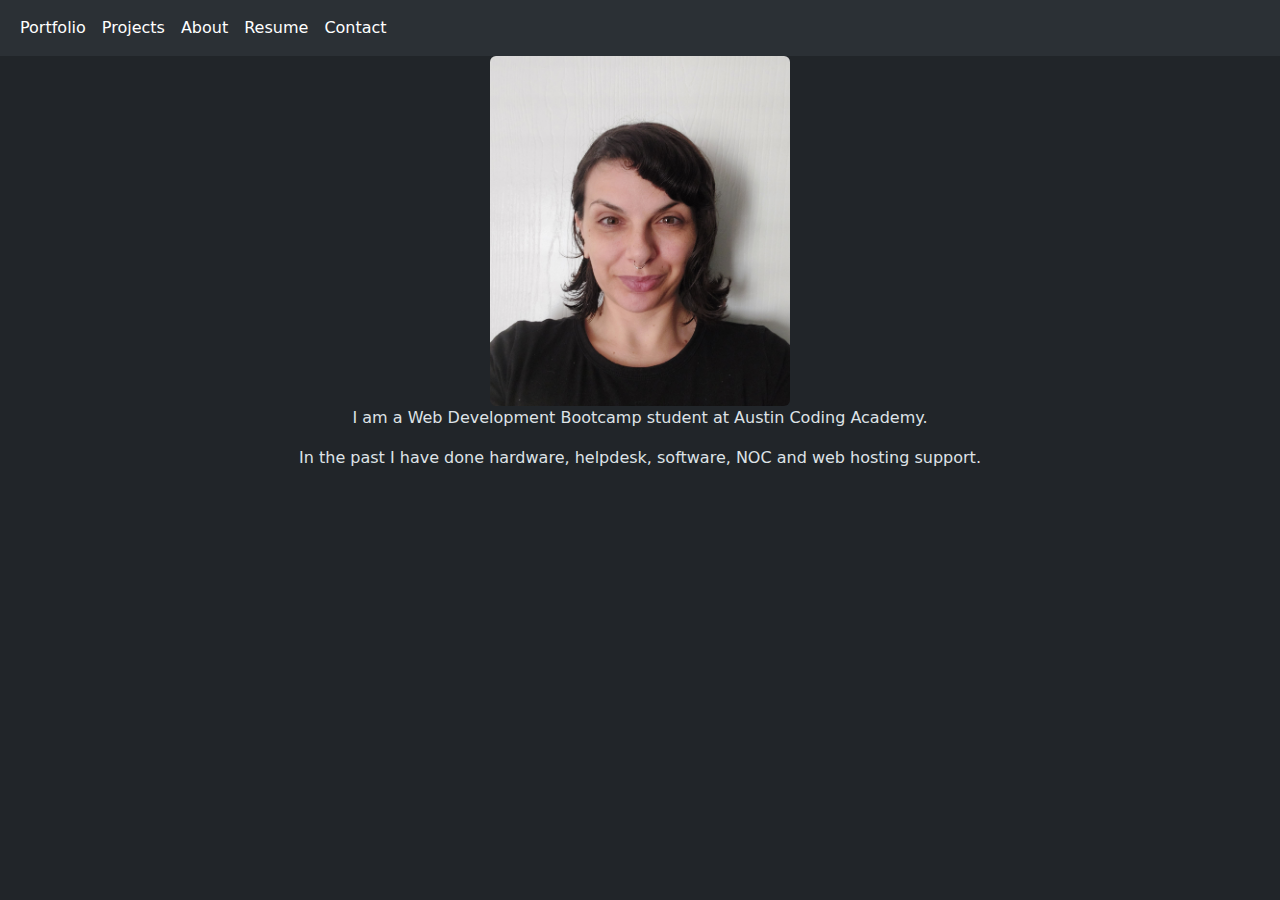
<file: about.html>
<!DOCTYPE html>
<html lang="en">
<head>
    <meta charset="UTF-8">
    <meta name="viewport" content="width=device-width, initial-scale=1.0">
    <link href="https://cdn.jsdelivr.net/npm/bootstrap@5.3.3/dist/css/bootstrap.min.css" rel="stylesheet" integrity="sha384-QWTKZyjpPEjISv5WaRU9OFeRpok6YctnYmDr5pNlyT2bRjXh0JMhjY6hW+ALEwIH" crossorigin="anonymous">
    <title>Landing page</title>
</head>
<body data-bs-theme="dark"">
    <header>
      <nav class="navbar navbar-expand-sm bg-body-tertiary" data-bs-theme="dark">
        <div class="container-fluid">
        <ul class="navbar-nav me-auto mb-2 mb-lg-0">
          <li class="nav-item">
            <a class="nav-link active" aria-current="page" href="https://nikopriko.github.io/portfolio-web-101/index.html">Portfolio</a>
           </li>
           <li class="nav-item">
            <a class="nav-link active" aria-current="page" href="https://nikopriko.github.io/portfolio-web-101/projects.html">Projects</a>
           </li>
           <li class="nav-item">
            <a class="nav-link active" aria-current="page" href="https://nikopriko.github.io/portfolio-web-101/about.html">About</a>
           </li>
          <li class="nav-item">
            <a class="nav-link active" aria-current="page" href="https://nikopriko.github.io/portfolio-web-101/resume.html">Resume</a>
           </li>
           <li class="nav-item">
             <a class="nav-link active" aria-current="page" href="https://nikopriko.github.io/portfolio-web-101/contact.html">Contact</a>
           </li>
          </ul>
        </div>
      </nav>
          
    </header>
  <div class="d-flex justify-content-center">  
   <div class="d-flex flex-column mb-3">
    <div class="d-flex justify-content-center">
      <img src="niko.jpg" height="350px" width="300px" class="rounded mx-auto d-block"> 
    </div>
      <article>
    <p class="d-flex justify-content-center">   
    I am a Web Development Bootcamp student at Austin Coding Academy.
    </p>
    <p class="d-flex justify-content-center">
    In the past I have done hardware, helpdesk, software, NOC and web hosting support.
    </p> 
   </article>
   </div> 
  </div>
</body>
</html>
</file>
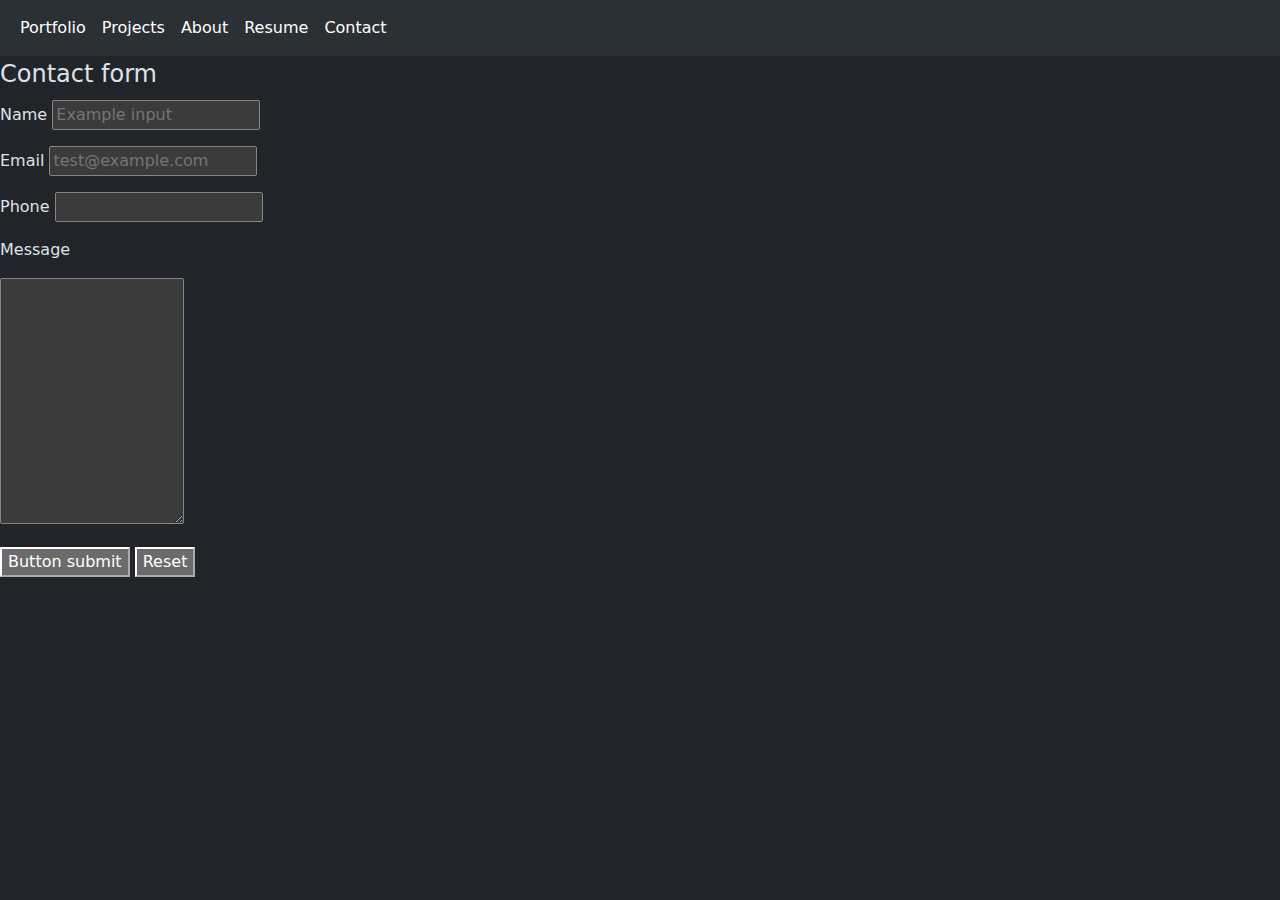
<file: contact.html>
<!DOCTYPE html>
<html lang="en">
<head>
    <meta charset="UTF-8">
    <meta name="viewport" content="width=device-width, initial-scale=1.0">
    <link href="https://cdn.jsdelivr.net/npm/bootstrap@5.3.3/dist/css/bootstrap.min.css" rel="stylesheet" integrity="sha384-QWTKZyjpPEjISv5WaRU9OFeRpok6YctnYmDr5pNlyT2bRjXh0JMhjY6hW+ALEwIH" crossorigin="anonymous">
    <title>Landing page</title>
</head>
<body data-bs-theme="dark"">
    <header>
      <nav class="navbar navbar-expand-sm bg-body-tertiary" data-bs-theme="dark">
        <div class="container-fluid">
        <ul class="navbar-nav me-auto mb-2 mb-lg-0">
          <li class="nav-item">
            <a class="nav-link active" aria-current="page" href="https://nikopriko.github.io/portfolio-web-101/index.html">Portfolio</a>
           </li>
           <li class="nav-item">
            <a class="nav-link active" aria-current="page" href="https://nikopriko.github.io/portfolio-web-101/projects.html">Projects</a>
           </li>
           <li class="nav-item">
            <a class="nav-link active" aria-current="page" href="https://nikopriko.github.io/portfolio-web-101/about.html">About</a>
           </li>
          <li class="nav-item">
            <a class="nav-link active" aria-current="page" href="https://nikopriko.github.io/portfolio-web-101/resume.html">Resume</a>
           </li>
           <li class="nav-item">
             <a class="nav-link active" aria-current="page" href="https://nikopriko.github.io/portfolio-web-101/contact.html">Contact</a>
           </li>
          </ul>
        </div>
      </nav>
    </header>
    <fieldset>
        <legend>Contact form</legend>
        <p>
            <label for="input">Name</label>
            <input type="text" id="input" placeholder="Example input">
        </p>
        <p>
            <label for="email">Email</label>
            <input type="email" id="email" placeholder="test@example.com">
        </p>
        <p>
            <label for="tel">Phone</label>
            <input type="tel" id="tel">
        </p>
        <p><label for="textarea">Message</label></p>
        <p>
            <textarea id="textarea" rows="10"></textarea>
        </p>
        <p>
            <button type="submit" value="Input submit button">Button submit</button>
            <button type="reset" value="Input reset button">Reset</button>
          </p>
    
    </fieldset>
</body>
</html>
</file>
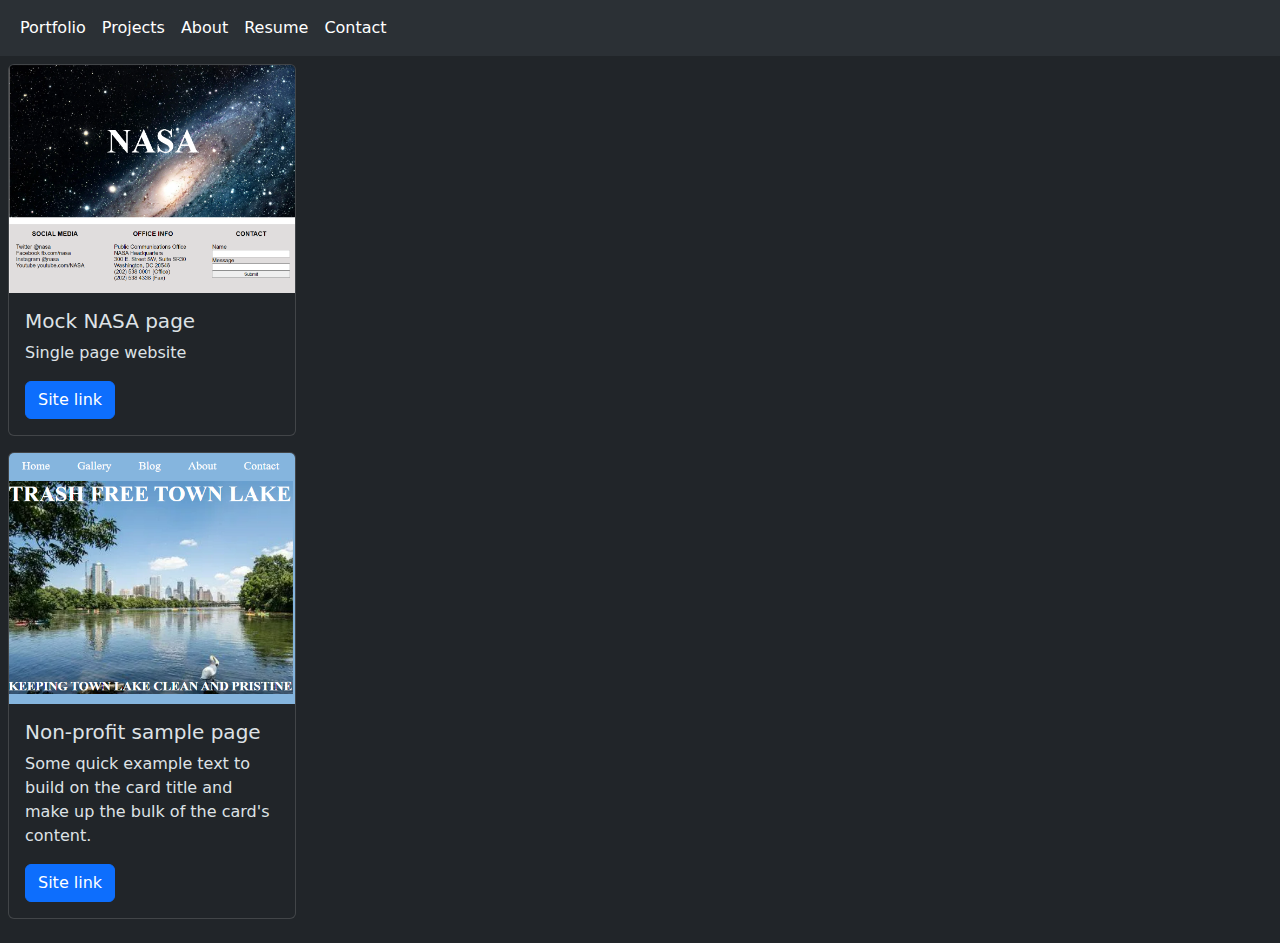
<file: projects.html>
<!DOCTYPE html>
<html lang="en">
<head>
    <meta charset="UTF-8">
    <meta name="viewport" content="width=device-width, initial-scale=1.0">
    <link href="https://cdn.jsdelivr.net/npm/bootstrap@5.3.3/dist/css/bootstrap.min.css" rel="stylesheet" integrity="sha384-QWTKZyjpPEjISv5WaRU9OFeRpok6YctnYmDr5pNlyT2bRjXh0JMhjY6hW+ALEwIH" crossorigin="anonymous">
    <title>Landing page</title>
</head>
<body data-bs-theme="dark"">
    <header>
      <nav class="navbar navbar-expand-sm bg-body-tertiary" data-bs-theme="dark">
        <div class="container-fluid">
        <ul class="navbar-nav me-auto mb-2 mb-lg-0">
          <li class="nav-item">
            <a class="nav-link active" aria-current="page" href="https://nikopriko.github.io/portfolio-web-101/index.html">Portfolio</a>
           </li>
           <li class="nav-item">
            <a class="nav-link active" aria-current="page" href="https://nikopriko.github.io/portfolio-web-101/projects.html">Projects</a>
           </li>
           <li class="nav-item">
            <a class="nav-link active" aria-current="page" href="https://nikopriko.github.io/portfolio-web-101/about.html">About</a>
           </li>
          <li class="nav-item">
            <a class="nav-link active" aria-current="page" href="https://nikopriko.github.io/portfolio-web-101/resume.html">Resume</a>
           </li>
           <li class="nav-item">
             <a class="nav-link active" aria-current="page" href="https://nikopriko.github.io/portfolio-web-101/contact.html">Contact</a>
           </li>
          </ul>
        </div>
      </nav>
    </header>

  <div class="d-flex flex-column mb-3">
    <div class="mb-auto p-2">
    <div class="card" style="width: 18rem;">
      <img src="nasa screenshot.png" class="card-img-top" alt="screenshot of the mockup nasa page">
      <div class="card-body">
        <h5 class="card-title">Mock NASA page</h5>
        <p class="card-text">Single page website</p>
        <a href="https://nikopriko.github.io/NASA/" class="btn btn-primary">Site link</a>
      </div>
    </div>
  </div>
  <div class="mb-auto p-2">
    <div class="card" style="width: 18rem;">
      <img src="screenshot non-profit.png" class="card-img-top" alt="screenschot of the moch non-profit page">
      <div class="card-body">
        <h5 class="card-title">Non-profit sample page</h5>
        <p class="card-text">Some quick example text to build on the card title and make up the bulk of the card's content.</p>
        <a href="https://nikopriko.github.io/TrashFreeTownLake/" class="btn btn-primary">Site link</a>
      </div>
    </div>
    </div>
  </div>
</body>
</html>
</file>
